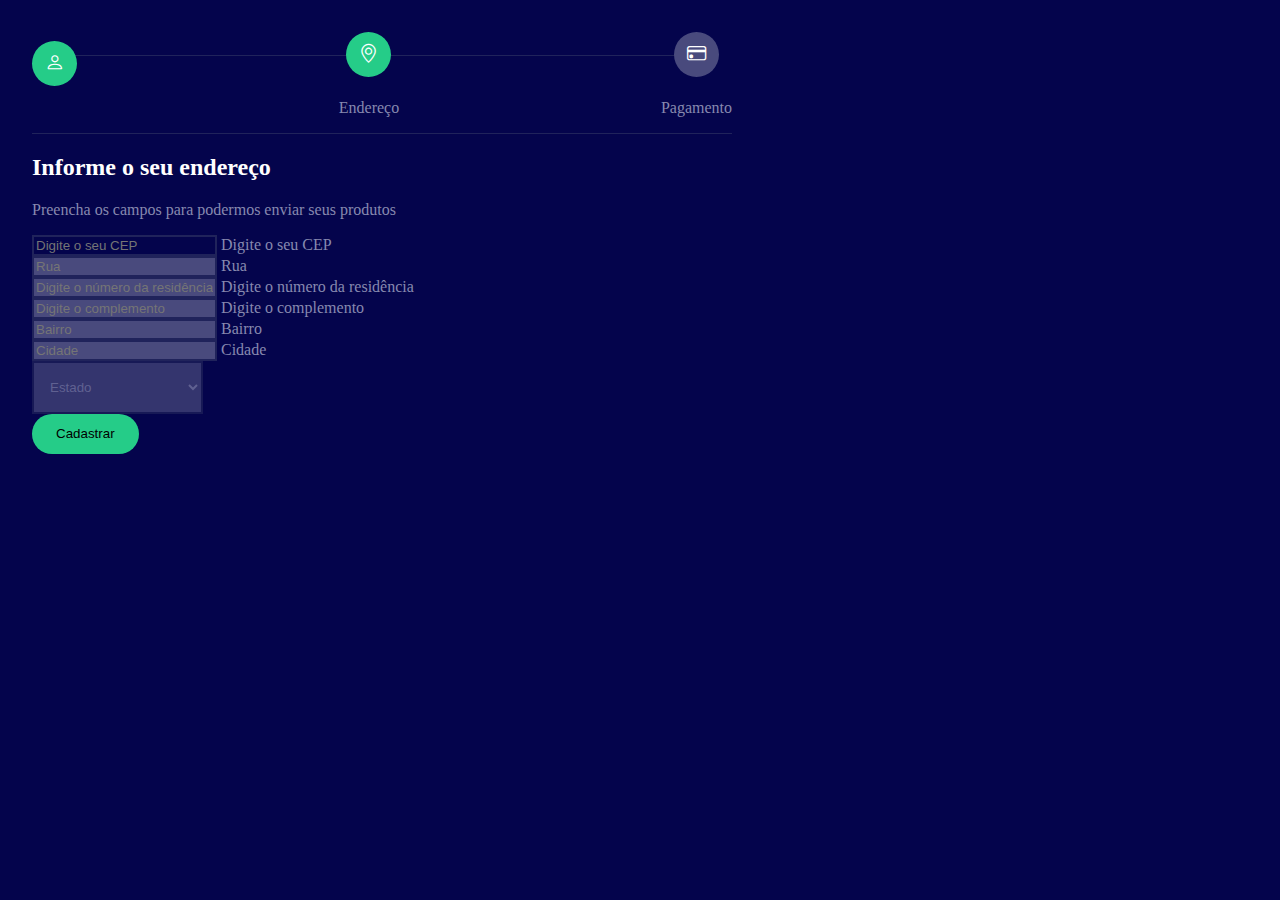
<file: BuscaEndereço.BootsStrap/index.html>
<!DOCTYPE html>
<html lang="pt-br">
  <head>
    <meta charset="UTF-8" />
    <meta http-equiv="X-UA-Compatible" content="IE=edge" />
    <meta name="viewport" content="width=device-width, initial-scale=1.0" />
    <title>Autocomplete Endereço</title>
    <link rel="stylesheet" href="css/styles.css" />
    <!-- Bootstrap -->
    <link
      href="https://cdn.jsdelivr.net/npm/bootstrap@5.2.0-beta1/dist/css/bootstrap.min.css"
      rel="stylesheet"
      integrity="sha384-0evHe/X+R7YkIZDRvuzKMRqM+OrBnVFBL6DOitfPri4tjfHxaWutUpFmBp4vmVor"
      crossorigin="anonymous"
    />
    <!-- Bootstrap icons -->
    <link
      rel="stylesheet"
      href="https://cdn.jsdelivr.net/npm/bootstrap-icons@1.8.3/font/bootstrap-icons.css"
    />
    <script src="js/scripts.js" defer></script>
  </head>
  <body id="checkout-page">
    <div id="fade" class="hide">
      <div id="loader" class="spinner-border text-info hide" role="status">
        <span class="visually-hidden">Loading...</span>
      </div>
      <div id="message" class="hide">
        <div class="alert alert-light" role="alert">
          <h4>Mensagem:</h4>
          <p></p>
          <button id="close-message" type="button" class="btn btn-secondary">
            Fechar
          </button>
        </div>
      </div>
    </div>
    <div id="order-form-container" class="container p-6 my-md-4 px-md-0">
      <div id="steps" class="mb-md-3 pb-md-3">
        <div class="line"></div>
        <div class="step">
          <i class="bi bi-person active"></i>
          <p class="d-none d-md-block"></p>
        </div>
        <div class="step">
          <i class="bi bi-geo-alt active"></i>
          <p class="d-none d-md-block">Endereço</p>
        </div>
        <div class="step">
          <i class="bi bi-credit-card"></i>
          <p class="d-none d-md-block">Pagamento</p>
        </div>
      </div>
      <div id="form-header">
        <h2>Informe o seu endereço</h2>
        <p>Preencha os campos para podermos enviar seus produtos</p>
      </div>
      <form id="address-form">
        <div class="row mb-3">
          <div class="form-floating">
            <input
              type="text"
              class="form-control shadow-none"
              id="cep"
              name="cep"
              placeholder="Digite o seu CEP"
              maxlength="8"
              minlength="8"
              required
            />
            <label for="cep">Digite o seu CEP</label>
          </div>
        </div>
        <div class="row mb-3">
          <div class="col-12 col-sm-6 mb-3 mb-md-0 form-floating">
            <input
              type="text"
              class="form-control shadow-none"
              id="address"
              name="address"
              placeholder="Rua"
              disabled
              required
              data-input
            />
            <label for="address">Rua</label>
          </div>
          <div class="col-12 col-sm-6 form-floating">
            <input
              type="text"
              class="form-control shadow-none"
              id="number"
              name="number"
              placeholder="Digite o número da residência"
              disabled
              required
              data-input
            />
            <label for="number">Digite o número da residência</label>
          </div>
        </div>
        <div class="row mb-3">
          <div class="col-12 col-sm-6 mb-3 mb-md-0 form-floating">
            <input
              type="text"
              class="form-control shadow-none"
              id="complement"
              name="complement"
              placeholder="Digite o complemento"
              disabled
              data-input
            />
            <label for="complement">Digite o complemento</label>
          </div>
          <div class="col-12 col-sm-6 form-floating">
            <input
              type="text"
              class="form-control shadow-none"
              id="neighborhood"
              name="neighborhood"
              placeholder="Bairro"
              disabled
              required
              data-input
            />
            <label for="neighborhood">Bairro</label>
          </div>
        </div>
        <div class="row mb-3">
          <div class="col-12 col-sm-6 mb-3 mb-md-0 form-floating">
            <input
              type="text"
              class="form-control shadow-none"
              id="city"
              name="city"
              placeholder="Cidade"
              disabled
              required
              data-input
            />
            <label for="city">Cidade</label>
          </div>
          <div class="col-12 col-sm-6 mb-3">
            <select
              class="form-select shadow-none"
              id="region"
              disabled
              required
              data-input
            >
              <option selected>Estado</option>
              <option value="AC">Acre</option>
              <option value="AL">Alagoas</option>
              <option value="AP">Amapá</option>
              <option value="AM">Amazonas</option>
              <option value="BA">Bahia</option>
              <option value="CE">Ceará</option>
              <option value="DF">Distrito Federal</option>
              <option value="ES">Espírito Santo</option>
              <option value="GO">Goiás</option>
              <option value="MA">Maranhão</option>
              <option value="MT">Mato Grosso</option>
              <option value="MS">Mato Grosso do Sul</option>
              <option value="MG">Minas Gerais</option>
              <option value="PA">Pará</option>
              <option value="PB">Paraíba</option>
              <option value="PR">Paraná</option>
              <option value="PE">Pernambuco</option>
              <option value="PI">Piauí</option>
              <option value="RJ">Rio de Janeiro</option>
              <option value="RN">Rio Grande do Norte</option>
              <option value="RS">Rio Grande do Sul</option>
              <option value="RO">Rondônia</option>
              <option value="RR">Roraima</option>
              <option value="SC">Santa Catarina</option>
              <option value="SP">São Paulo</option>
              <option value="SE">Sergipe</option>
              <option value="TO">Tocantins</option>
            </select>
          </div>
        </div>
        <div class="d-flex justify-content-end">
          <button id="save-btn" type="submit" class="btn btn-primary">
            Cadastrar
          </button>
        </div>
      </form>
    </div>
  </body>
</html>
</file>
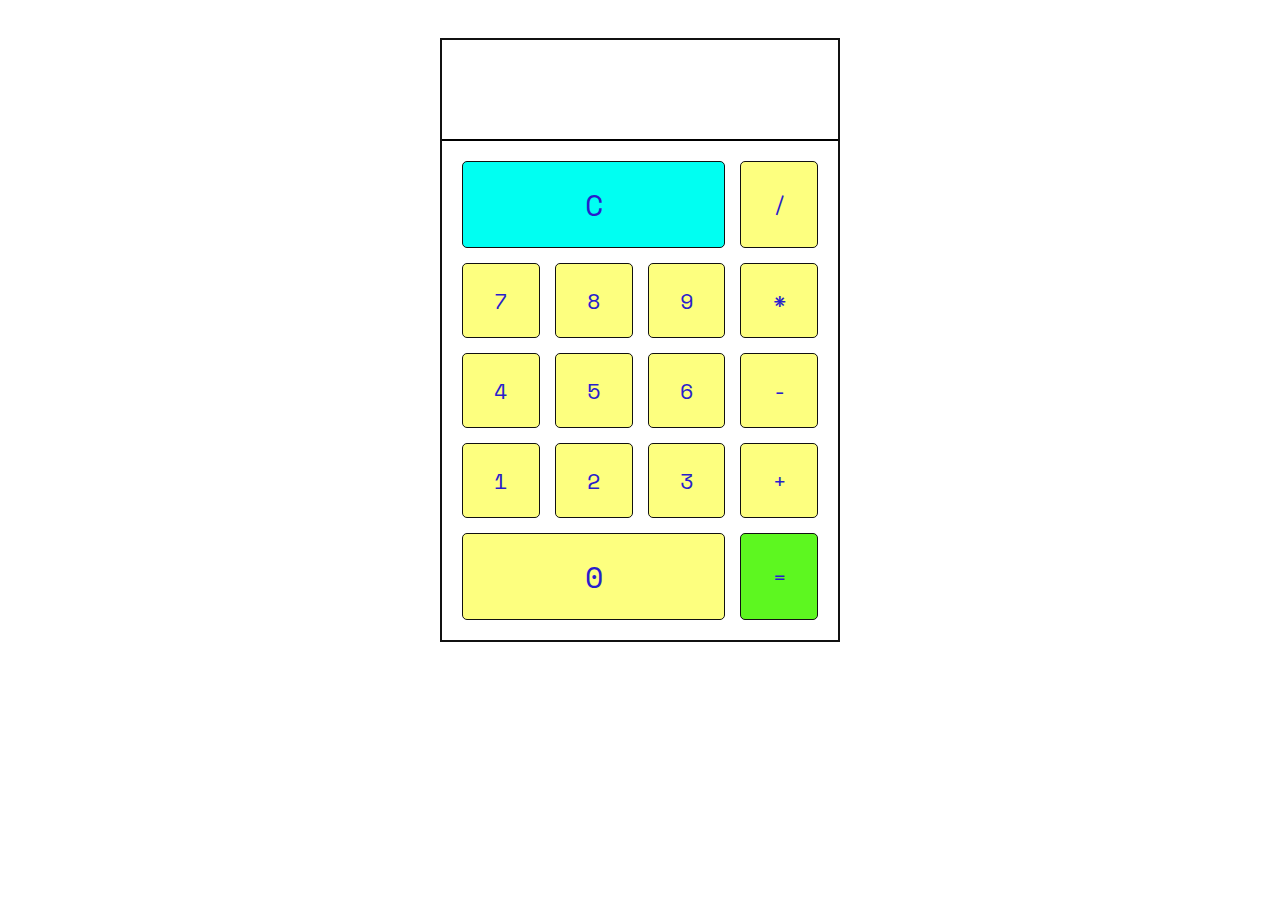
<file: Calculadora/index.html>
<!doctype html>
<html lang="pt-br">
    <head>
        <meta charset="utf-8">
        <meta name="viewport" content="width=device-width,initial-scale=1.0">
        <meta http-equiv="X-UA-Ccompatible" content="ie-edge">
        <script src="js/jquery.js"></script>
        <script type="text/javascript" src="js/script.js"></script>
        <link rel="stylesheet" type="text/css"href="css/estilo.css">
        <title>Exercício - Calculadora</title>
    </head>
    <body>
<div class="calculadora">

<!--Área do display-->
<from class="form" method="">
<label id="op">
</label>
<input type="number"id="resultado" value"">
</from>

<!--OS BOTÔES-->
<div class="botoes">
<input type="button" class="btn-limpa" value="C" name="ce">
<input type="button" class="op" value="/" name="divisão">

<input type="button" class="btn" value="7" name="btn">
<input type="button" class="btn" value="8" name="btn">
<input type="button" class="btn" value="9" name="btn">
<input type="button" class="op" value="*" name="multi">

<input type="button" class="btn" value="4" name="btn">
<input type="button" class="btn" value="5" name="btn">
<input type="button" class="btn" value="6" name="btn">
<input type="button" class="op" value="-" name="sub">

<input type="button" class="btn" value="1" name="btn">
<input type="button" class="btn" value="2" name="btn">
<input type="button" class="btn" value="3" name="btn">
<input type="button" class="op" value="+" name="soma">

<input type="button" class="btn-zero" value="0" name="btn">
<input type="button" class="btn-igual" value="=" name="igual">
</div>
</div>
</body>
</html>
</file>
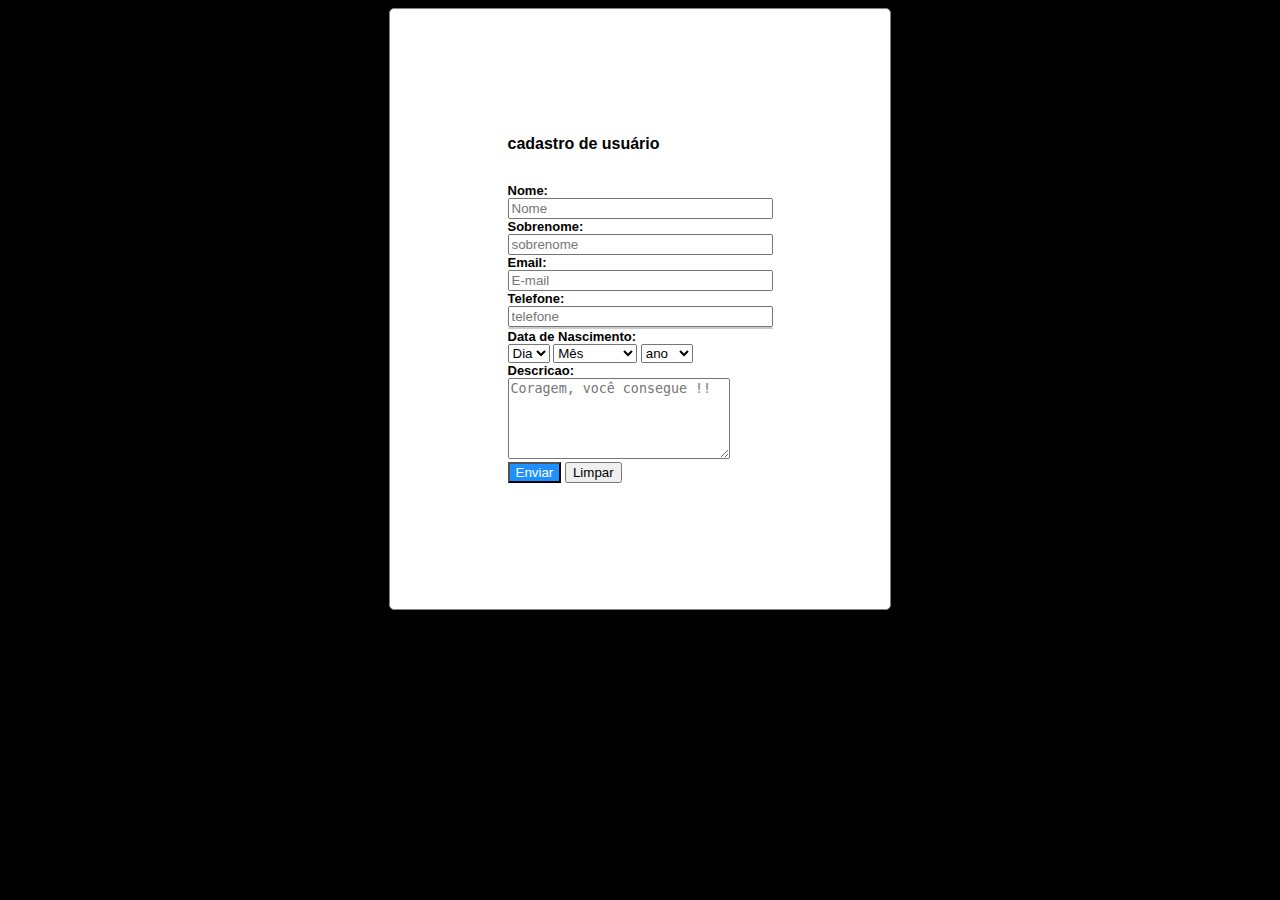
<file: Formulário/index.html>
<!doctype html>
<html lang="pt-br">
<head>
    <meta charset="utf-8">
    <meta name="viewport" content="width=device-width,initial-scale=1.0">
    <script type="text/javascript" src="js/jquery.js"></script>
    <script type="text/javascript" src="js/script.js"></script>
    <link rel="stylesheet" href="css/estilo.css">
    <title>Exercício - Formulário</title>
</head>

<body>
<div class="container">
<form class="form" action="" id="form" method="post">
<div class="titulo">cadastro de usuário</div>
<div class="label"><label for="l-nome">Nome:
</label>
</div>

<div class="campo-text"><input type="text" placeholder="Nome" name="nome" id="nome" maxlength="100" size="30"></div>
    
<div class="label"><label for="sobrenome">Sobrenome:</label></div>

<div class="campo-text"><input type="text" placeholder="sobrenome" name="sobrenome" id="sobrenome" maxlength="100" size="30"></div>

<div class="label"><label for="email">Email:</label></div>

<div class="campo-text"><input type="text" placeholder="E-mail" name="email" id="email" maxlength="100" size="30"></div>

<div class="label"><label for="telefone">Telefone:</label></div>

<div class="campo-text"><input type="text" placeholder="telefone" name="telefone" id="telefone" maxlength="15" size="30"></div>

<div class="nasc"></div>
<div class="label-nasc"><label for="l-datanasc">Data de Nascimento:</label></div>
<div class="ls-nasc">
    <select name="dia" id="dia">
        <option value="" disable selected>Dia</option>
        <option value="1">1</option>
        <option value="2">2</option>
        <option value="3">3</option>
        <option value="4">4</option>
        <option value="5">5</option>
        <option value="6">6</option>
        <option value="7">7</option>
        <option value="8">8</option>
        <option value="9">9</option>
        <option value="10">10</option>
    </select>


<select name="mes" id="mes">
    <option value="" disable selected>Mês</option>
    <option value="Janeiro">Janeiro</option>
    <option value="Fevereiro">Fevereiro</option>
    <option value="Março">Março</option>
    <option value="Abril">Abril</option>
    <option value="Maio">Maio</option>
    <option value="Junho">Junho</option>
    <option value="julho">julho</option>
    <option value="Agosto">Agosto</option>
    <option value="Setembro">Setembro</option>
    <option value="Outubro">Outubro</option>
    <option value="Novembro">Novembro</option>
    <option value="Dezembro">Dezembro</option>
</select>

<select name="ano"  id="ano">
    <option value=""disable selected>ano</option>
    <option value="1990">1990</option>
    <option value="1991">1991</option>
    <option value="1992">1992</option>
    <option value="1993">1993</option>
    <option value="1994">1994</option>
    <option value="1995">1995</option>
    <option value="1996">1996</option>
    <option value="1997">1997</option>
    <option value="1998">1998</option>
    <option value="1999">1999</option>
</select></div>

<Div class="label">
    <label for="l-descricao">
        Descricao:  
    </label></Div>

<div class="Comentários">
    <textarea cols="25" id="descricao" rows="5" name="descricao" maxlength="50" 
    placeholder="Coragem, você consegue !!"></textarea>
</div>
<div class="botoes">
    <input type="button" name="enviar" id="enviar" class="sub" value="Enviar">
    <input type="button" name="reset" id="reset" value="Limpar">
</div>
</form>
</div>
</body>
</html>
</file>
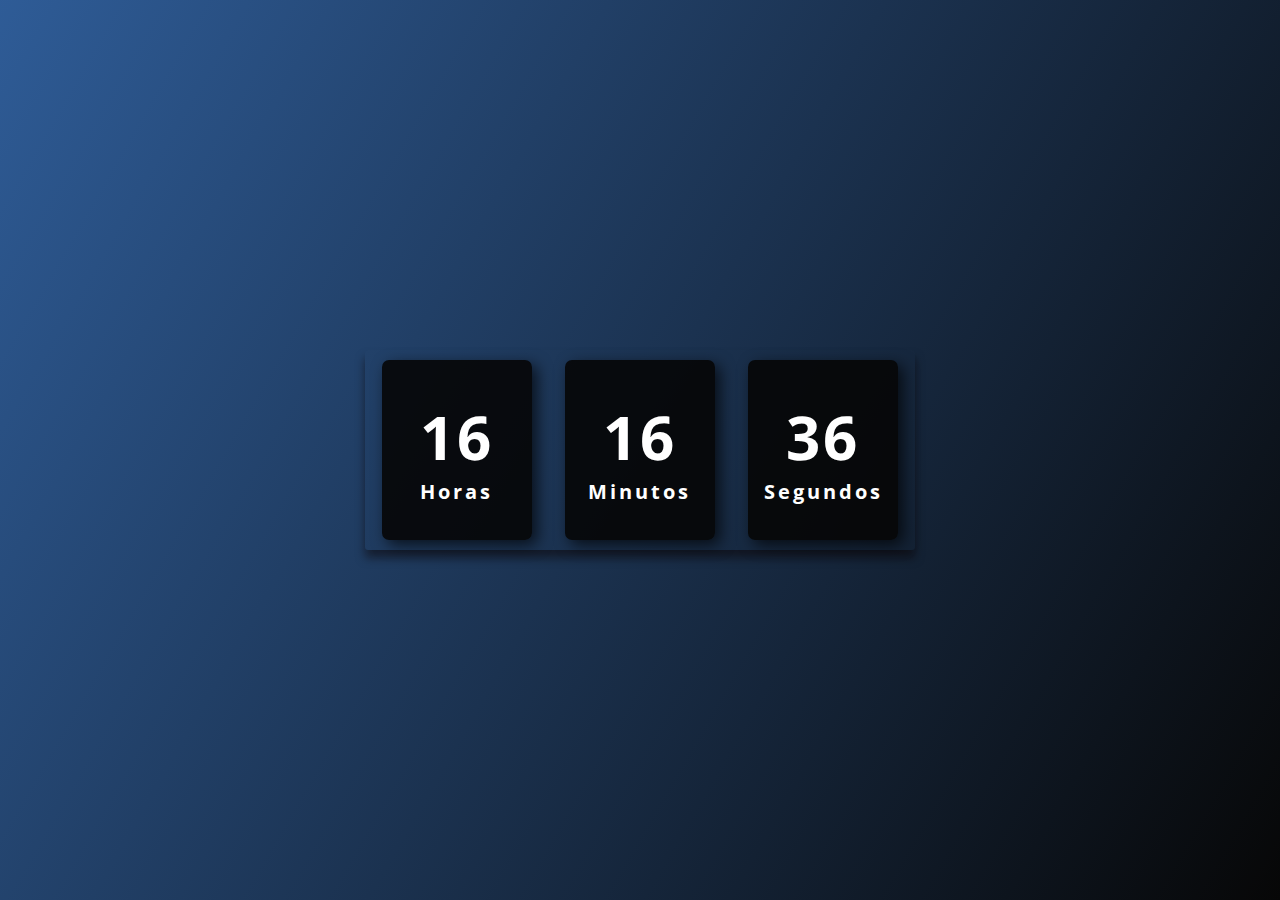
<file: Relógio Dinâmico/index.html>
<!DOCTYPE html>
<html lang="en">
<head>
    <meta charset="UTF-8">
    <meta name="viewport" content="width=device-width, initial-scale=1.0">
    <link rel="stylesheet" href="assets/css/style.css">

    <title>Relógio Digital</title>

</head>


<body>
    <div class="relogio">
        <div>
        <span id="horas">00</span>
        <span class="tempo">Horas</span>
        </div>
        <div>
            <span id="minutos">00</span>
            <span class="tempo">Minutos</span>
            </div>
            <div>
                <span id="segundos">00</span>
                <span class="tempo">Segundos</span>
                </div>
    </div>    
    

</body>
<script src="assets/js/script.js"></script>
</html>
</file>
<file: BuscaEndereço.BootsStrap/css/styles.css>
:root {
  --bg-color: #04044c;
  --secondary-bg-color: #494a7d;
  --primary-color: #fff;
  --secondary-color: #25cc88;
  --text-color: #8789af;
  --border-color: #20235b;
}

#checkout-page {
  background-color: var(--bg-color);
  color: var(--primary-color);
}

/* Message */
#fade {
  position: fixed;
  top: 0;
  left: 0;
  width: 100%;
  height: 100%;
  background-color: rgba(0, 0, 0, 0.6);
  display: flex;
  align-items: center;
  justify-content: center;
  z-index: 10;
}

#fade .spinner-border {
  width: 60px;
  height: 60px;
}

.hide {
  display: none !important;
}

#message {
  width: 40%;
}

.alert.alert-light p {
  border-bottom: 1px solid #333;
  padding: 1.2em 0;
}

/* Steps */
#order-form-container {
  padding: 1.5em;
}

#steps {
  display: flex;
  justify-content: space-between;
  border-bottom: 1px solid var(--border-color);
  position: relative;
}

.step {
  display: flex;
  flex-direction: column;
  justify-content: center;
  align-items: center;
}

.step i {
  background-color: var(--secondary-bg-color);
  width: 45px;
  height: 45px;
  line-height: 45px;
  border-radius: 50%;
  text-align: center;
  font-size: 1.2em;
  margin-bottom: 0.3em;
}

.step .active {
  background-color: var(--secondary-color);
}

.step p {
  color: var(--text-color);
}

.line {
  border-bottom: 1px solid var(--border-color);
  position: absolute;
  top: 22.5px;
  width: 90%;
  left: 5%;
  z-index: -1;
}

/* Form header */
#form-header p {
  color: var(--text-color);
}

/* Form */
#order-form-container {
  max-width: 700px;
}

#order-form-container input,
#order-form-container select {
  background-color: var(--bg-color);
  border: 2px solid var(--border-color);
  color: var(--primary-color);
}

#order-form-container select {
  padding: 1rem 0.75rem;
}

#order-form-container label {
  color: var(--text-color);
}

#order-form-container input:disabled,
#order-form-container select:disabled {
  background-color: var(--secondary-bg-color);
  color: var(--text-color);
}

#order-form-container input:focus {
  border-color: var(--secondary-color);
}

#order-form-container .form-floating > label {
  left: 1em;
}

#save-btn {
  background-color: #25cc88;
  border: none;
  height: 3em;
  width: 8em;
  border-radius: 1.5em;
}

/* Responsive */
@media (min-width: 500px) {
  #save-btn {
    width: 8em;
  }
}
</file>
<file: Formulário/css/estilo.css>
body
{
    font-family:"Verdana", sans-serif;
    background-color:black;
}

.titulo
{
    font-size: 16px;
    padding-bottom: 30px;
    font-weight: 900;
}

.container
{
    font-size: 13px;
    font-weight: bolder;
    margin: auto;
    width: 400px;
    border: 0.5px solid gray;
    border-radius: 5px;
    padding: 50px;
    height: 500px;
    display: flex;
    align-items: center;
    justify-content: center;
    background-color: white;
}

.campo.text,.nasc,.comentario
{
    font-size: 10px;
    background-color: gray;
    border: 1px solid #ccc;
    border-radius: 5px;
}

.comentario
{
    resize: none;
}

.botoes
{
    font-weight: 900;
    font-weight: "bolder";
    padding: 0;
    border: none;
}

.sub
{
    background:dodgerblue;
    color:white;
}
</file>
<file: Relógio Dinâmico/assets/css/style.css>
@import url('https://fonts.googleapis.com/css2?family=Open+Sans:ital@1&display=swap');
*{
    margin: 0;
    padding: 0;
    font-family: 'Open Sans', sans-serif;
}

body
{
    height: 100vh;  /*altura*/
    
    background:linear-gradient(120deg, #0b4085da , #000000f8);/*Degradê*/
    display:flex;
    align-items:center;
    justify-content:center;
}

.relogio{
    display: flex;
    align-items: center;
    justify-content: space-around;
    height: 200px;  
    width: 550px;
    background: transparent;
    border-radius: 3px;
    box-shadow: 0px 8px 10px rgba(12, 3, 3, 0.5);
}
.relogio div{
    height: 180px;
    width: 150px;         /*Largura*/
    display: flex;
    flex-direction: column;
    align-items: center;
    justify-content: center;
    font-size: 60px;
    color: #fff;
    background: rgba(5, 5, 5, .9);
    box-shadow: 5px 5px 15px rgba(0, 0, 0, .7);
    border-radius: 7px;
    letter-spacing: 3px;
}
.relogio span{
    font-weight: bolder;
    font-size: 60;
}

.relogio span.tempo{
    font-size: 20px;
}
</file>
<file: Calculadora/css/estilo.css>
@import url('https://fonts.googleapis.com/css?family=Space+Mono');

/*reseta configuração*/
*{box-sizing:border-box;}

.calculadora input,.btn
{font-family:'Space Mono';}

/*Adiciona espacamento*/
body
{
    background: #ffffff;
    padding-bottom:30px;
    padding-top:30px;
}

/*Limita o width no centro*/
.calculadora
{
    max-width:400px;
    margin:0 auto;
    border: 2px solid #111
}
/*reseta o estilo na forma básica*/
input
{
background: none;
border:none;
box-shadow: none;
outline: none;
padding:20px 10px;
width: 100%;
border-bottom: 2px solid#000000;
color: #130e0e;
text-align: right;
font-size: 40px;
border-radius: 0;
}

.btn,.btn-limpa,.op,.btn-igual,.btn-zero
{
    background:rgba(251, 255, 0, 0.5);    /*fundo claro com opacidade de 50%*/
    border: 1px solid#111;         /*borda preta*/
    padding: 20px;
    color: #291dcc;
    border-radius: 5px;              /*cantos arredondados*/
    font-size: 22px;
    cursor: pointer;                 /*aparece icone para clicar*/
    text-align: center;
}

.botoes                             /*Espaçamento dentro do conteiner*/
{
padding: 20px;
display: grid;
grid-template-columns:1fr 1fr 1fr 1fr; /*Criando 4 colunas*/
grid-gap: 15px;                      /*adciona a lacuna da grade*/
}

/*estende por 3 colunas*/
.btn-zero,.btn-limpa
{
    grid-column: span 3;
    font-size: 30px;
    text-align: center;
}

.btn-limpa
{
    background-color: #00fff2;
}
.btn-igual
{
    background-color: rgb(93, 247, 32);
}
</file>
